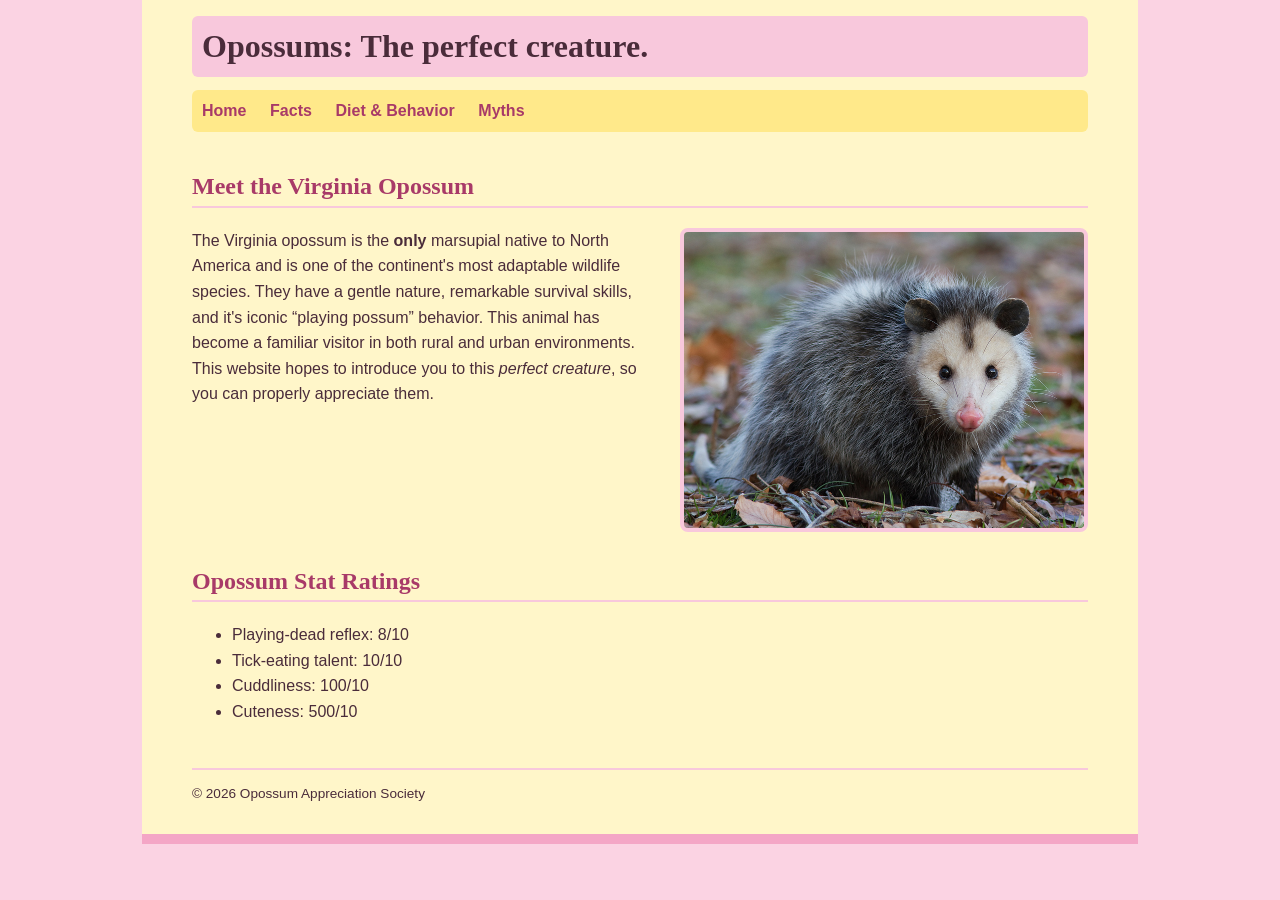
<file: index.html>
<!DOCTYPE html>
<html lang="en">
<head>
<meta charset="utf-8">
<title>Home | Opossum Appreciation Society</title>
<link rel="stylesheet" href="style.css">
</head>
<body>
<header><h1>Opossums: The perfect creature.</h1></header>
  <nav>
    <a href="index.html" title="Home">Home</a>
    <a href="facts.html" title="Opossum facts">Facts</a>
    <a href="diet.html" title="Diet and behavior">Diet &amp; Behavior</a>
    <a href="myths.html" title="Myths">Myths</a>
  </nav>
<main>
<section>
  <h2>Meet the Virginia Opossum</h2>
  <img src="Images/opossum-home.jpg" alt="Virginia opossum with gray fur, a cream face and a pink nose standing on autumn leaves" width="400" height="296" class="hero">
  <p>The Virginia opossum is the <strong>only</strong> marsupial native to North America and is one of the continent&apos;s most adaptable wildlife species. They have a gentle nature, remarkable survival skills, and it&apos;s iconic &ldquo;playing possum&rdquo; behavior. This animal has become a familiar visitor in both rural and urban environments. This website hopes to introduce you to this <em>perfect creature</em>, so you can properly appreciate them.</p>
</section>
<section>
  <h2>Opossum Stat Ratings</h2>
  <ul>
    <li>Playing-dead reflex: 8/10</li>
    <li>Tick-eating talent: 10/10</li> 
    <li>Cuddliness: 100/10</li>
    <li>Cuteness: 500/10</li>
  </ul>
</section>
</main>
<footer><p>&copy; 2026 Opossum Appreciation Society</p></footer>
</body>
</html>
</file>
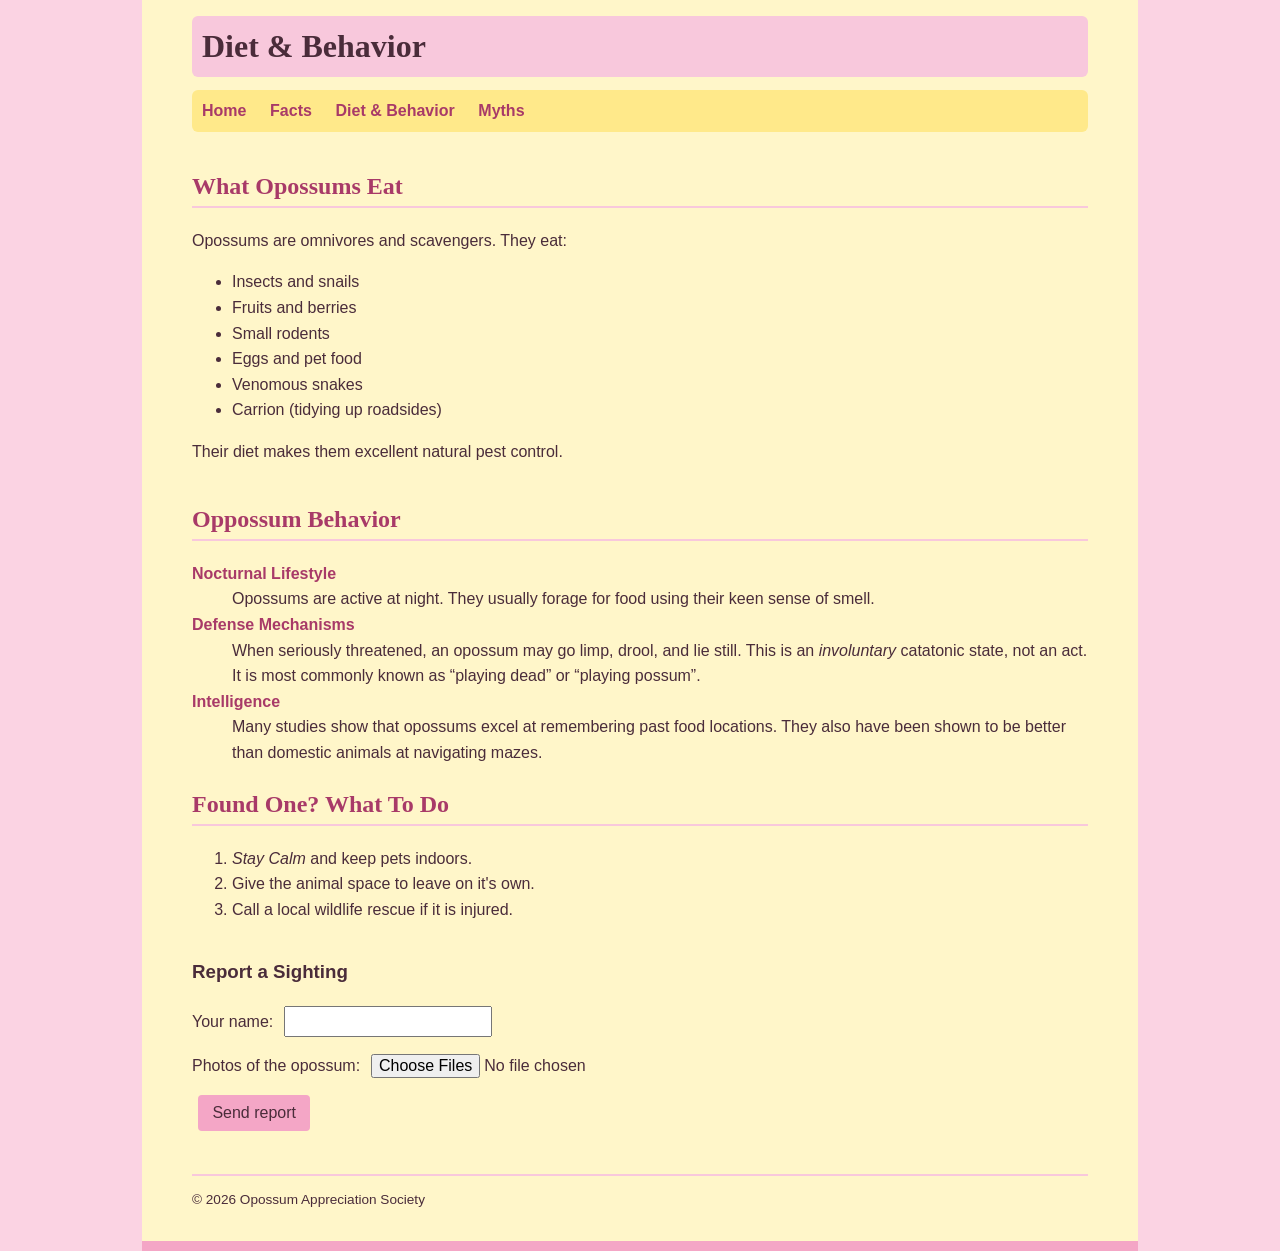
<file: diet.html>
<!DOCTYPE html>
<html lang="en">
<head>
<meta charset="utf-8">
<title>Diet | Opossum Appreciation Society</title>
<link rel="stylesheet" href="style.css">
</head>
<body>
<header><h1>Diet &amp; Behavior</h1></header>
  <nav>
    <a href="index.html" title="Home">Home</a>
    <a href="facts.html" title="Opossum facts">Facts</a>
    <a href="diet.html" title="Diet and behavior">Diet &amp; Behavior</a>
    <a href="myths.html" title="Myths">Myths</a>
  </nav>
<main>
<section>
  <h2>What Opossums Eat</h2>
  <p>Opossums are omnivores and scavengers. They eat:</p>
  <ul>
    <li>Insects and snails</li>
    <li>Fruits and berries</li>
    <li>Small rodents</li>
    <li>Eggs and pet food</li>
    <li>Venomous snakes</li>
    <li>Carrion (tidying up roadsides)</li>
  </ul>
  <p>Their diet makes them excellent natural pest control.</p>
</section>
<section>
  <h2>Oppossum Behavior</h2>
  <d1>
    <dt>Nocturnal Lifestyle</dt><dd>Opossums are active at night. They usually forage for food using their keen sense of smell.</dd>
    <dt>Defense Mechanisms</dt><dd>When seriously threatened, an opossum may go limp, drool, and lie still. This is an <em>involuntary</em> catatonic state, not an act. It is most commonly known as &ldquo;playing dead&rdquo; or &ldquo;playing possum&rdquo;.</dd>
    <dt>Intelligence</dt><dd>Many studies show that opossums excel at remembering past food locations. They also have been shown to be better than domestic animals at navigating mazes.</dd>
  </d1>
  <h2>Found One? What To Do</h2>
  <ol>
    <li><em>Stay Calm</em> and keep pets indoors.</li>
    <li>Give the animal space to leave on it&apos;s own.</li>
    <li>Call a local wildlife rescue if it is injured.</li>
  </ol>
</section>
<section>
  <h3>Report a Sighting</h3>
  <!--
    Unique ATTRIBUTES:
    #1 required - The browser will not submit the form until the field is filled in.
       I put this on the name field and the photo upload below, so it makes sure every report has a name and a photo.
    #2 multiple - Lets the user pick more than one value/file.
       I put this on the photo upload (input type="file"), which allows users to attach several photos at once.
    #3 accept - This limits which file types the file picker offers.
       I put this on the photo upload (accept="image/*") so it only allows image files.
    Since this is a demo form I used action="#" which means nothing is actually sent anywhere.
  -->
  <form action="#">
    <p><label>Your name: <input type="text" name="reporter" required></label></p>
    <p><label>Photos of the opossum: <input type="file" name="photos" accept="image/*" multiple required></label></p>
    <p><button type="submit">Send report</button></p>
  </form>
</section>
</main>
<footer><p>&copy; 2026 Opossum Appreciation Society</p></footer>
</body>
</html>
</file>
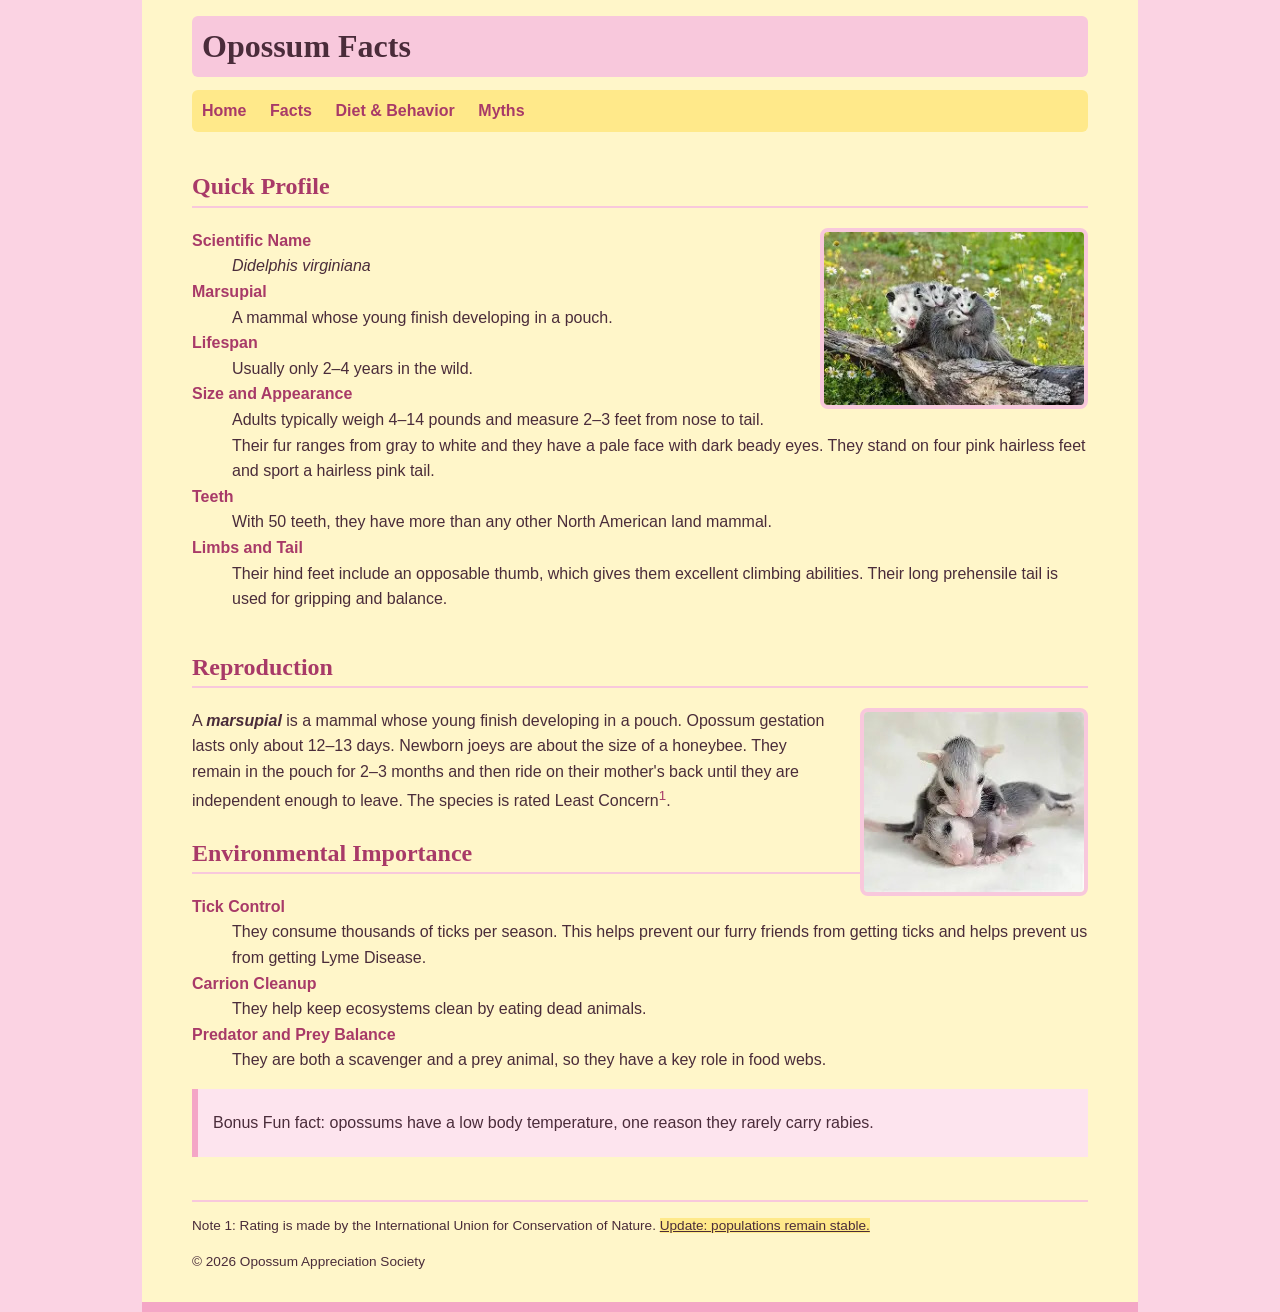
<file: facts.html>
<!DOCTYPE html>
<html lang="en">
<head>
<meta charset="utf-8">
<title>Facts | Opossum Appreciation Society</title>
<link rel="stylesheet" href="style.css">
</head>
<body>
<header><h1>Opossum Facts</h1></header>
  <nav>
    <a href="index.html" title="Home">Home</a>
    <a href="facts.html" title="Opossum facts">Facts</a>
    <a href="diet.html" title="Diet and behavior">Diet &amp; Behavior</a>
    <a href="myths.html" title="Myths">Myths</a>
  </nav>
<main>
<section>
  <h2>Quick Profile</h2>
  <img class="photo" src="Images/adult-opossum.jpg" alt="Mother opossum on a log with several joeys clinging to her back" width="260">
  <dl>
    <dt>Scientific Name</dt><dd><i>Didelphis virginiana</i></dd>
    <dt>Marsupial</dt><dd>A mammal whose young finish developing in a pouch.</dd>
    <dt>Lifespan</dt><dd>Usually only 2&ndash;4 years in the wild.</dd>
    <dt>Size and Appearance</dt><dd>Adults typically weigh 4&ndash;14 pounds and measure 2&ndash;3 feet from nose to tail. Their fur ranges from gray to white and they have a pale face with dark beady eyes. They stand on four pink hairless feet and sport a hairless pink tail.</dd>
    <dt>Teeth</dt><dd>With 50 teeth, they have more than any other North American land mammal.</dd>
    <dt>Limbs and Tail</dt><dd>Their hind feet include an opposable thumb, which gives them excellent climbing abilities. Their long prehensile tail is used for gripping and balance.</dd>
  </dl>
</section>
<section>
  <h2>Reproduction</h2>
  <img class="photo" src="Images/baby-opossum.jpg" alt="Two baby opossums (joeys) snuggled together" width="220">
  <!--
    Unique ELEMENT #1: <dfn>.
    It marks the term being defined in a sentence.
    I used it for the word "marsupial" in the first paragraph below which
    highlights the vocabulary word where it is defined for the reader.
  -->
  <p>A <dfn>marsupial</dfn> is a mammal whose young finish developing in a pouch. Opossum gestation lasts only about 12&ndash;13 days. Newborn joeys are about the size of a honeybee. They remain in the pouch for 2&ndash;3 months and then ride on their mother&apos;s back until they are independent enough to leave.
  <!--
    Unique ELEMENT #2: <sup>.
    A superscript text, raised above the baseline.
    I used it for the "1" after "Least Concern" below, which points to the note at the bottom of this section.
    It adds a footnote marker without interrupting the sentence.
  -->
  The species is rated Least Concern<sup>1</sup>.</p>
  <h2>Environmental Importance</h2>
  <dl>
    <dt>Tick Control</dt><dd>They consume thousands of ticks per season. This helps prevent our furry friends from getting ticks and helps prevent us from getting Lyme Disease.</dd>
    <dt>Carrion Cleanup</dt><dd>They help keep ecosystems clean by eating dead animals.</dd>
    <dt>Predator and Prey Balance</dt><dd>They are both a scavenger and a prey animal, so they have a key role in food webs.</dd>
  </dl>
  <aside><p>Bonus Fun fact: opossums have a low body temperature, one reason they rarely carry rabies.</p></aside>
</section>
</main>
<footer>
   <!--
    Unique ELEMENT #3: <ins>.
    It marks text that has been inserted or added to a document.
    The "Update" sentence in the note below shows
    readers which piece of information is a newly added correction.
  -->
  <p>Note 1: Rating is made by the International Union for Conservation of Nature. <ins>Update: populations remain stable.</ins></p>
  <p>&copy; 2026 Opossum Appreciation Society</p></footer>
</body>
</html>
</file>
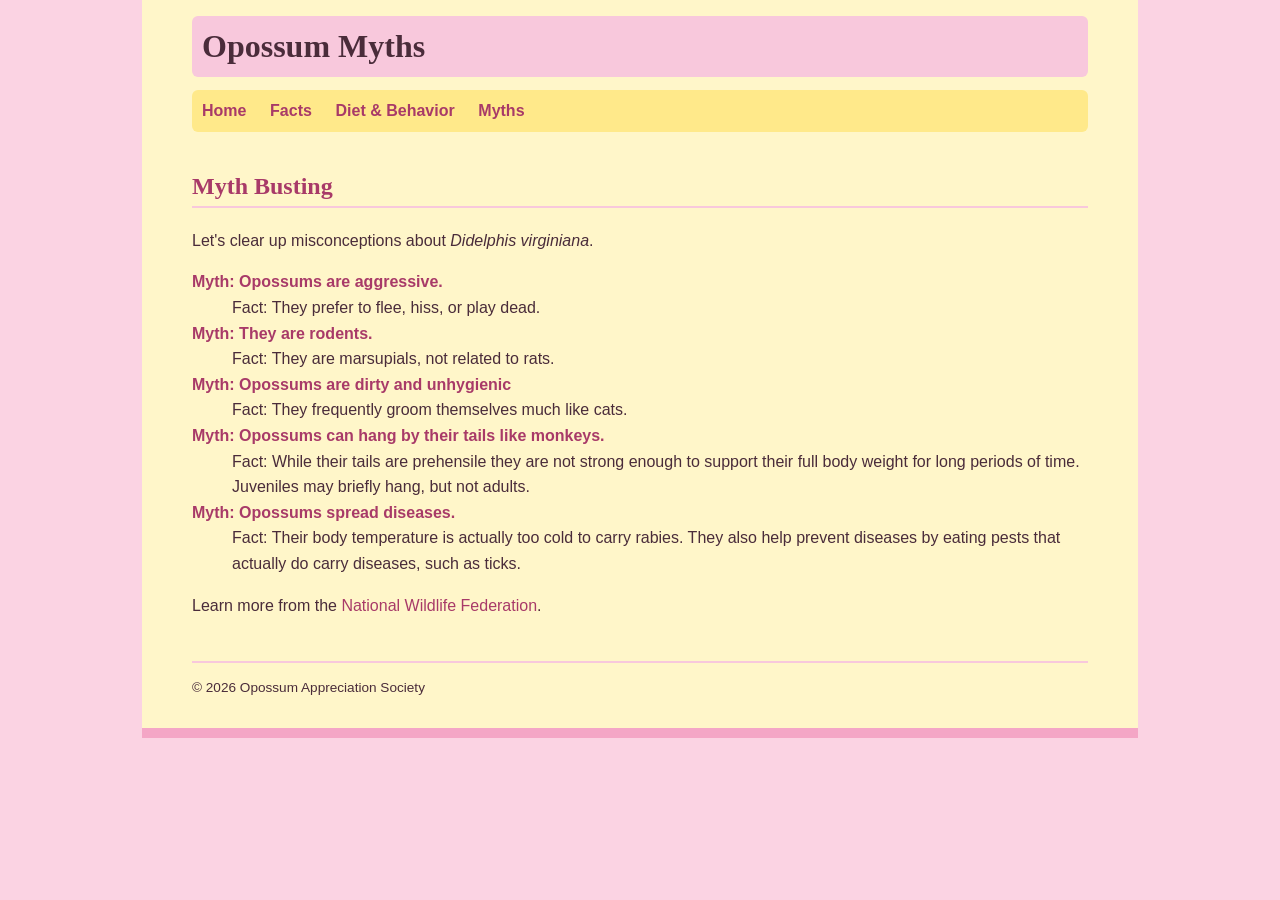
<file: myths.html>
<!DOCTYPE html>
<html lang="en">
<head>
<meta charset="utf-8">
<title>Myths | Opossum Appreciation Society</title>
<link rel="stylesheet" href="style.css">
</head>
<body>
<header><h1>Opossum Myths</h1></header>
  <nav>
    <a href="index.html" title="Home">Home</a>
    <a href="facts.html" title="Opossum facts">Facts</a>
    <a href="diet.html" title="Diet and behavior">Diet &amp; Behavior</a>
    <a href="myths.html" title="Myths">Myths</a>
  </nav>
<main>
<section>
  <h2>Myth Busting</h2>
  <p>Let's clear up misconceptions about <i>Didelphis virginiana</i>.</p>
  <dl>
    <dt>Myth: Opossums are aggressive.</dt>
    <dd>Fact: They prefer to flee, hiss, or play dead.</dd>
    <dt>Myth: They are rodents.</dt>
    <dd>Fact: They are marsupials, not related to rats.</dd>
    <dt>Myth: Opossums are dirty and unhygienic</dt><dd>Fact: They frequently groom themselves much like cats.</dd>
    <dt>Myth: Opossums can hang by their tails like monkeys.</dt><dd>Fact: While their tails are prehensile they are not strong enough to support their full body weight for long periods of time. Juveniles may briefly hang, but not adults.</dd>
    <dt>Myth: Opossums spread diseases.</dt><dd>Fact: Their body temperature is actually too cold to carry rabies. They also help prevent diseases by eating pests that actually do carry diseases, such as ticks.</dd>
  </dl>
  <p>Learn more from the <a href="https://www.nwf.org" title="National Wildlife Federation" target="_blank" rel="noopener">National Wildlife Federation</a>.</p>
</section>
</main>
<footer><p>&copy; 2026 Opossum Appreciation Society</p></footer>
</body>
</html>
</file>
<file: style.css>
html { margin: 0; padding: 0; background-color: #fbd3e3; }
body { width: 70%; margin: 0 auto; padding: 1em 50px; background: #fff6c9; color: #4a2c3a;
  font: 100% Arial, Helvetica, sans-serif; line-height: 1.6; border-bottom: 10px solid #f4a6c6; }
h1 { font-family: Georgia, "Times New Roman", serif; font-size: 2em; margin: 0 0 .4em;
  padding: 5px 10px; color: #4a2c3a; background-color: #f8c8dc; border-radius: 6px; }
h2 { font-family: Georgia, "Times New Roman", serif; color: #a83a68; border-bottom: 2px solid #f8c8dc; }
nav { background: #ffe98a; padding: 8px 10px; margin-bottom: 1em; border-radius: 6px; }
nav a { margin-right: 1.2em; font-weight: bold; }
a { color: #a83a68; text-decoration: none; }
a:hover { color: #4a2c3a; text-decoration: underline; }
img { border: 4px solid #f8c8dc; border-radius: 8px; }
aside { background: #fde4ee; border-left: 6px solid #f4a6c6; padding: 5px 15px; margin: 1em 0; }
dfn { font-weight: bold; }   /* styles the <dfn> element */
ins { background-color: #ffe98a; }   /* styles the <ins> element */
sup { color: #a83a68; }
dt { font-weight: bold; color: #a83a68; }
footer { border-top: 2px solid #f8c8dc; margin-top: 2em; font-size: .85em; }
input, button { font: inherit; margin-left: .4em; }
button { background: #f4a6c6; color: #4a2c3a; border: 0; padding: 5px 14px; border-radius: 4px; cursor: pointer; }
button:hover { background: #ffe98a; }
section { overflow: auto; }   /* keeps floated photos inside their section */
.photo { float: right; margin: 0 0 10px 20px; }
.hero { float: right; margin: 0 0 10px 20px; }
</file>
